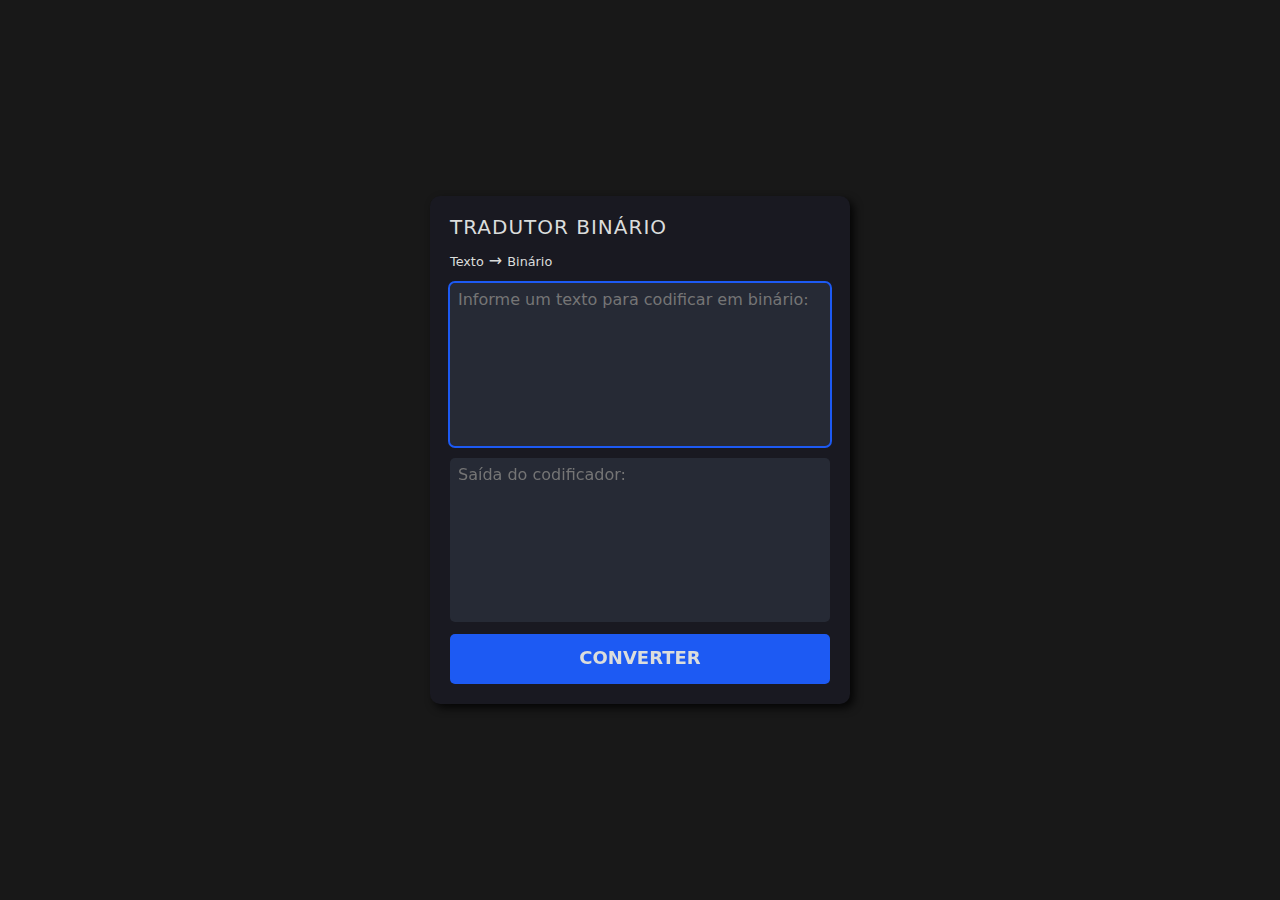
<file: index.html>
<!DOCTYPE html>
<html lang="pt-br">
<head>
    <meta charset="UTF-8">
    <meta name="viewport" content="width=device-width, initial-scale=1.0">
    
    <!-- NORMALIZE CSS -->
    <link rel="stylesheet" href="assests/css/normalize-min.css">

    <!-- STYLE -->
    <link rel="stylesheet" href="assests/css/style.css">

    <!-- FAVICON -->
    <link rel="shortcut icon" href="assests/image/favicon.png" type="image/x-icon">

    <!-- FONT-AWESOME -->
    <link rel="stylesheet" href="https://cdnjs.cloudflare.com/ajax/libs/font-awesome/6.5.1/css/all.min.css" integrity="sha512-DTOQO9RWCH3ppGqcWaEA1BIZOC6xxalwEsw9c2QQeAIftl+Vegovlnee1c9QX4TctnWMn13TZye+giMm8e2LwA==" crossorigin="anonymous" referrerpolicy="no-referrer" />

    <title>Tradutor Binário</title>
</head>

<body>
    
    <form class="painelTranslate" id="form">
        <button class="linkPage"> <i class="fa-solid fa-right-left"></i> </button>
        
        <h1 class="painelTranslate_title">
            Tradutor Binário
        </h1>
        <span class="subTitle">
            <span textInput="text">Texto</span> &#8594; <span textOutput="binary">Binário</span>
        </span>
        
        <textarea class="painelTranslate_input" translate="text" placeholder="Informe um texto para codificar em binário:" cols="30" rows="8" autocapitalize="off" autofocus></textarea>
        <textarea class="painelTranslate_output" output="binary" placeholder="Saída do codificador:" cols="30" rows="8" disabled></textarea>
        
        <input type="submit" value="Converter" class="painelTranslate_btn" id="btn">
    </form>

</body>

<script src="assests/js/main.js"></script>

</html>
</file>
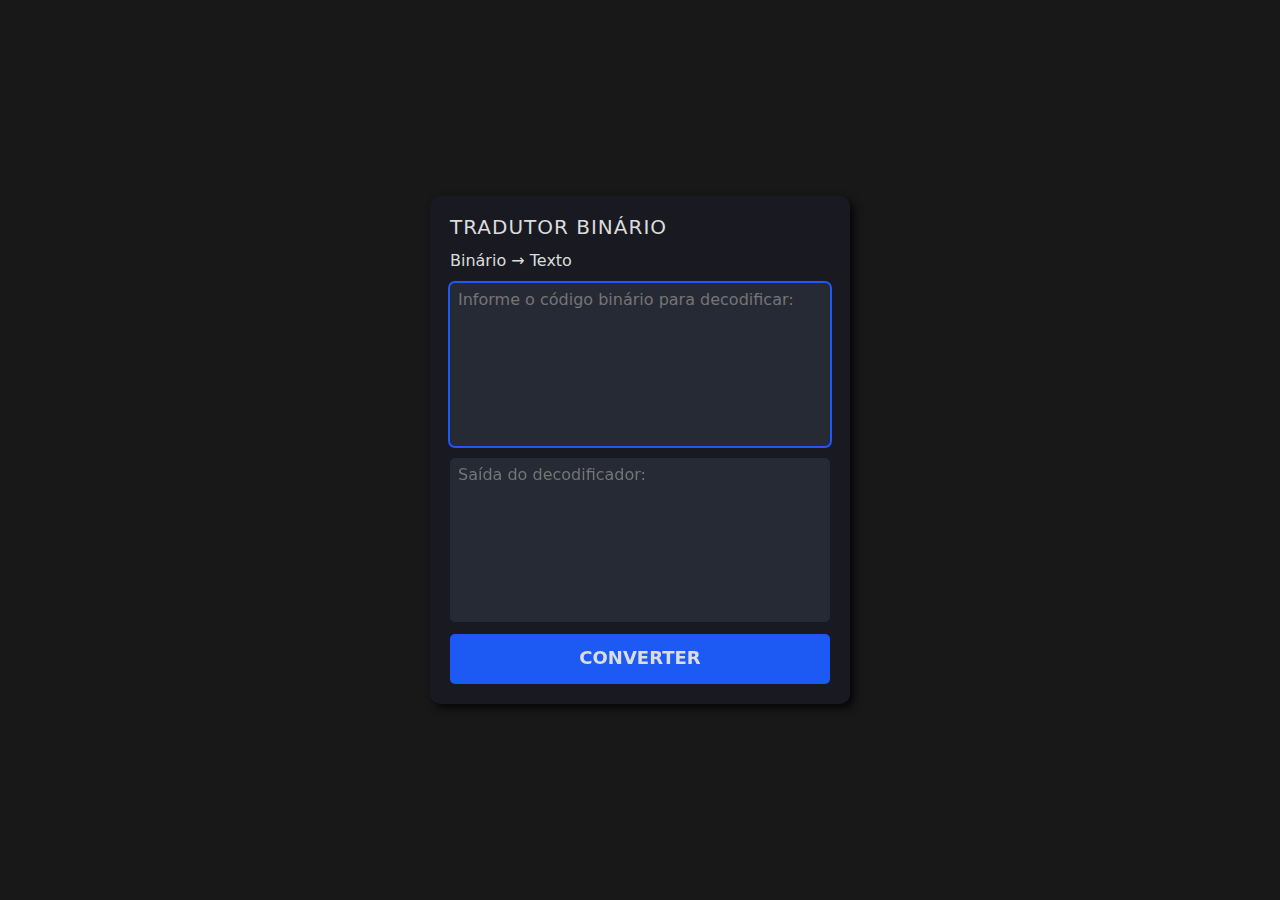
<file: assests/pages/convertBinaryToText.html>
<!DOCTYPE html>
<html lang="pt-br">
<head>
    <meta charset="UTF-8">
    <meta name="viewport" content="width=device-width, initial-scale=1.0">
    
    <!-- NORMALIZE CSS -->
    <link rel="stylesheet" href="../css/normalize-min.css">

    <!-- STYLE -->
    <link rel="stylesheet" href="../css/style.css">
    
    <!-- FAVICON -->
    <link rel="shortcut icon" href="../image/favicon.png" type="image/x-icon">
    
    <!-- FONT-AWESOME -->
    <link rel="stylesheet" href="https://cdnjs.cloudflare.com/ajax/libs/font-awesome/6.5.1/css/all.min.css" integrity="sha512-DTOQO9RWCH3ppGqcWaEA1BIZOC6xxalwEsw9c2QQeAIftl+Vegovlnee1c9QX4TctnWMn13TZye+giMm8e2LwA==" crossorigin="anonymous" referrerpolicy="no-referrer" />
    
    <title>Tradutor Binário</title>
</head>

<body>
    
    <form class="painelTranslate" id="form">
        <a href="../../index.html" class="linkPage"> <i class="fa-solid fa-right-left"></i> </a>

        <h1 class="painelTranslate_title">
            Tradutor Binário
        </h1>
        <span class="subTitle"> 
            Binário &#8594; Texto 
        </span>
        
        <textarea class="painelTranslate_input" placeholder="Informe o código binário para decodificar:" cols="30" rows="8" id="inBinary" autocapitalize="off" autofocus></textarea>
        <textarea class="painelTranslate_output" placeholder="Saída do decodificador:" cols="30" rows="8" id="outText" disabled></textarea>
        
        <input type="submit" class="painelTranslate_btn" id="btn" value="Converter">
    </form>

</body>

<script src="../js/translatorToText.js"></script>

</html>
</file>
<file: assests/css/style.css>
:root {
    --primary-color-100: #191921;
    --primary-color-200: #262a35;
    --segund-color: #1d5af3;
    --font-color: #dbdddc;
    --black-color: #181818;
}

html {
    font-family: system-ui, -apple-system, BlinkMacSystemFont, 'Segoe UI', Roboto, Oxygen, Ubuntu, Cantarell, 'Open Sans', 'Helvetica Neue', sans-serif;
    font-size: 62.5%;
}

body {
    display: flex;
    justify-content: center;
    align-items: center;

    min-height: 100vh;
    padding: 0 2em;
    overflow: hidden;
    user-select: none;

    background: var(--black-color);
}

h1,
a,
span,
textarea,
input {
    margin: 0;
    font-size: 1.6em;
    color: var(--font-color);
}

.painelTranslate {
    position: relative;
    display: flex;
    flex-direction: column;
    box-sizing: border-box;
    width: clamp(25rem, 42rem, 42rem);
    padding: 2em;
    border-radius: 10px;
    box-shadow: 4px 4px 8px 0px rgb(0 0 0 / .8);
    background: var(--primary-color-100);
}
.painelTranslate > * {
    margin-bottom: 1.25rem;
    border: none;
    border-radius: 5px;
}
.painelTranslate > :last-child {
    margin-bottom: 0;
}

.linkPage {
    position: absolute;
    top: 2.1rem;
    right: 2.1rem;
    font-size: 2em;
    border: none;
    background-color: transparent;
    color: var(--font-color);
    transform: rotate(90deg);
    cursor: pointer;
}
.linkPage:active {
    color: color-mix(in srgb, var(--font-color), transparent 20%);
}

.painelTranslate_title {
    font-size: 2em;
    font-weight: 500;
    text-transform: uppercase;
    letter-spacing: 1px;
}

.subTitle > *{
    font-size: .8em;
}

.painelTranslate_input,
.painelTranslate_output {
    padding: .5em;
    resize: none;
    background: var(--primary-color-200);
}
.painelTranslate_input:focus {
    outline: 2px solid var(--segund-color);
}
.painelTranslate_output {
    color: color-mix(in srgb, var(--font-color), transparent 40%);
}

.painelTranslate_input::-webkit-scrollbar,
.painelTranslate_output::-webkit-scrollbar {
    width: 8px;
}
.painelTranslate_input::-webkit-scrollbar-track,
.painelTranslate_output::-webkit-scrollbar-track {
    background-color: var(--primary-color-100);
}
.painelTranslate_input::-webkit-scrollbar-thumb,
.painelTranslate_output::-webkit-scrollbar-thumb {
    border-radius: 10px;
    border: 2px solid var(--primary-color-100);
    background-color: color-mix(in srgb, #000, #fff 40%);
}

.painelTranslate_btn {
    padding: .8em 0;
    margin: 0;
    font-size: 1.8em;
    font-weight: 600;
    text-transform: uppercase;
    cursor: pointer;
    background: var(--segund-color);
}
.painelTranslate_btn:active {
    background: color-mix(in srgb, var(--segund-color), transparent 20%);
}
</file>
